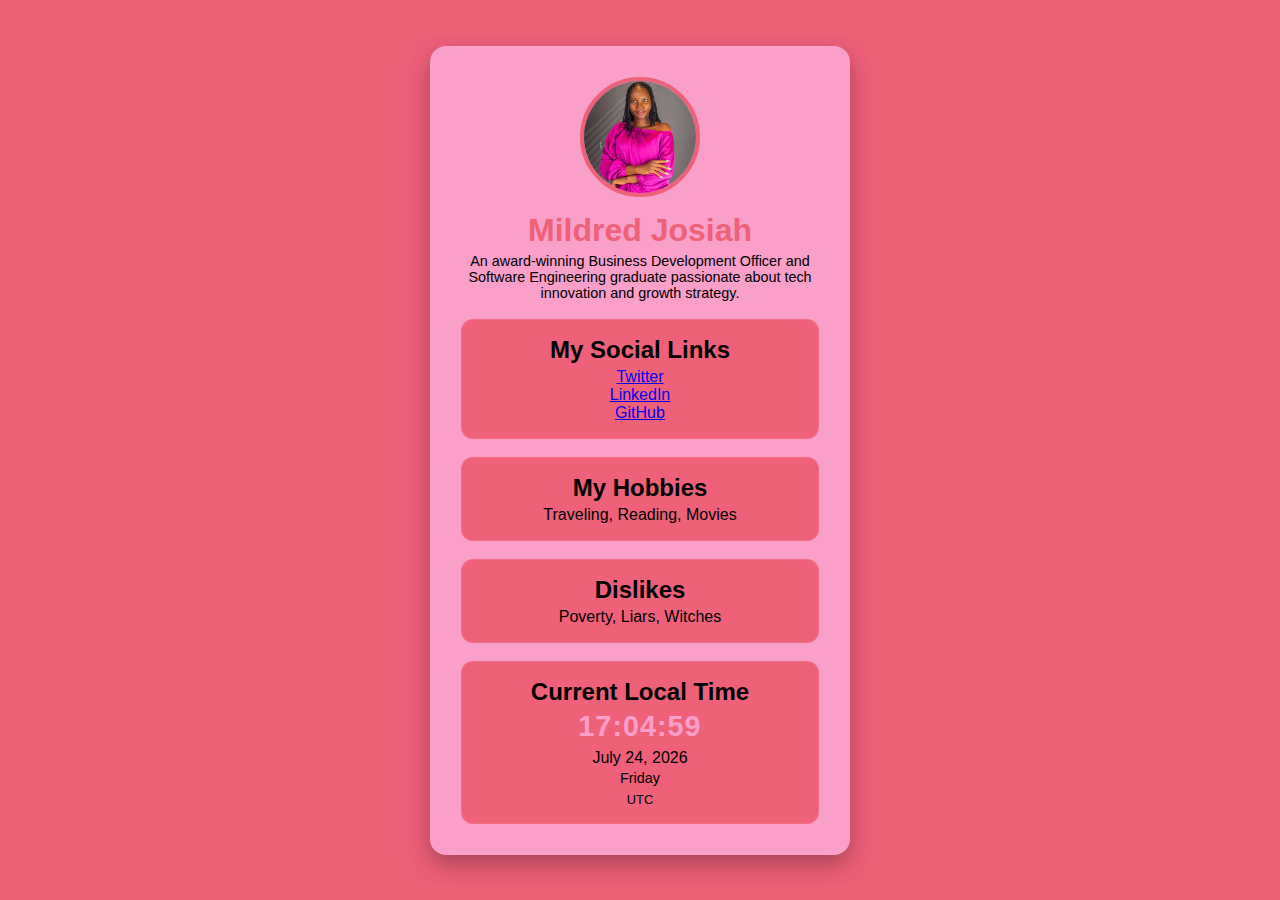
<file: index.html>
<!DOCTYPE html>
<html lang="en">
<head>
  <meta charset="UTF-8">
  <meta name="viewport" content="width=device-width, initial-scale=1.0">
  <title>Profile Card with Current Time & Date</title>
  <link rel="stylesheet" href="style.css">
  </head>
<body>
  <div class="card" data-testid="profile-card">
    <div class="avatar" data-testid="avatar">
      <!-- Replace this with your image -->
      <img src="Mildred.jpeg" alt="Profile Picture">
    </div>
    <div class="name" data-testid="name">Mildred Josiah</div>
    <div class="role" data-testid="role">An award-winning Business Development Officer and Software Engineering graduate passionate about tech innovation and growth strategy.</div>

<div class="social-links" data-testid="social-links">
      <div class="label">My Social Links</div>
     
        <p><a data-testid="test-user-social-twitter" href="https://twitter.com/Mildred-Josiah3" target="_blank" rel="noopener noreferrer">Twitter</a></p>
        <p><a data-testid="test-user-social-linkedin" href="http://linkedin.com/in/mildred-josiah-36bb6a225" target="_blank" rel="Mildred Josia">LinkedIn</a></p>
        <p><a data-testid="test-user-social-github" href="https://github.com/Milli-bae" target="_blank" rel="Mildred Josia">GitHub</a></p>
      
    </div> <br>

    <div class="hobbies" data-testid="hobbies">
      <div class="label">My Hobbies</div>
     
        <p style="color: rgb(0, 0, 0);">Traveling, Reading, Movies</p>
        
    </div> <br>

    <div class="dislikes" data-testid="dislikes">
      <div class="label">Dislikes</div>
     
        <p style="color: rgb(0, 0, 0);">Poverty, Liars, Witches</p>
        
    </div> <br>

    <div class="time-box" data-testid="time-box">
      <div class="label">Current Local Time</div>
      <div class="time" id="currentTime" data-testid="current-time">--:--:--</div>
      <div class="date" id="currentDate" data-testid="current-date">Loading date...</div>
      <div class="day" id="currentDay" data-testid="current-day">Loading day...</div>
      <div class="timezone" id="timezone" data-testid="timezone">Loading timezone...</div>
    </div>
    </div>
     <script src="script.js"></script>
    </body>
</html>
</file>
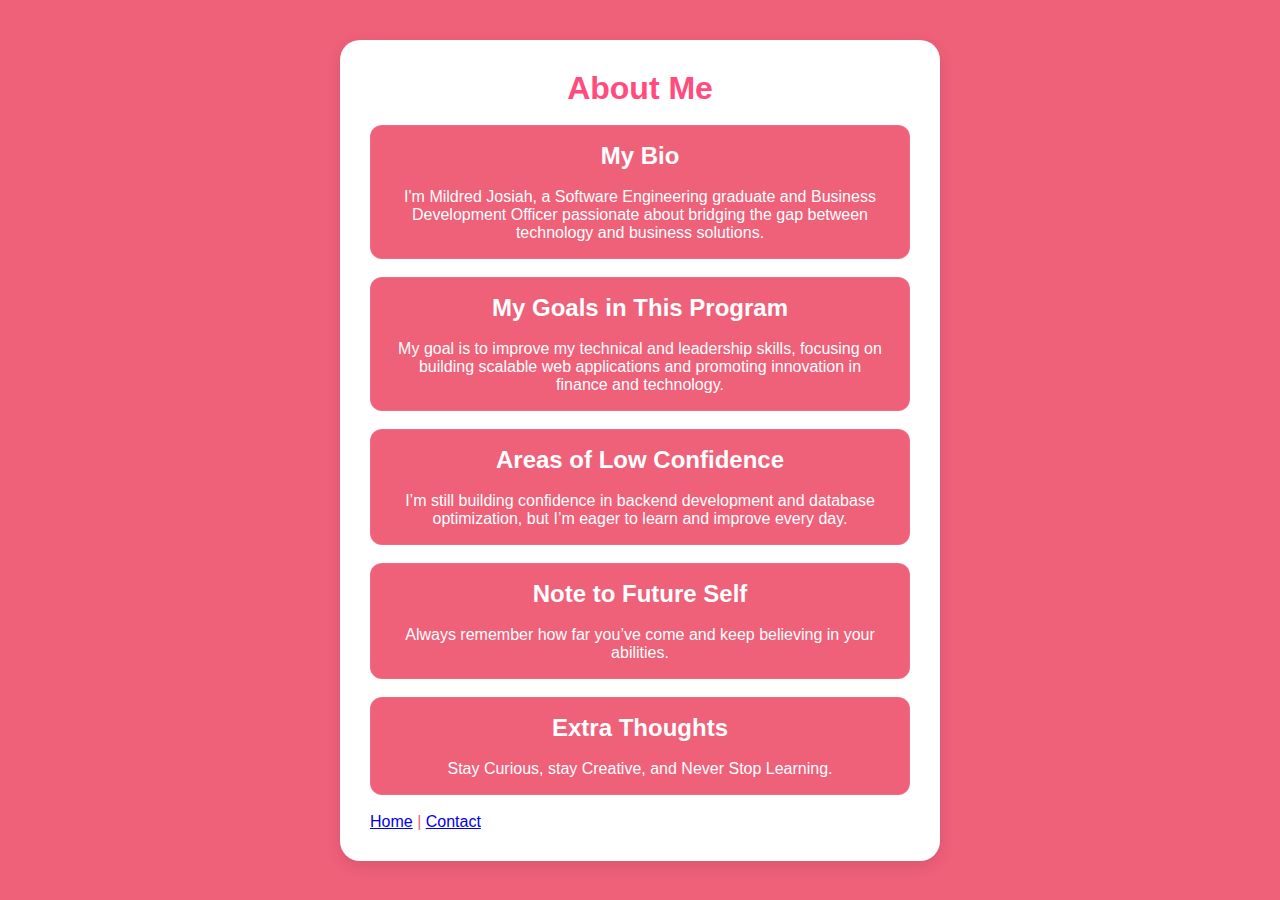
<file: about.html>
<!DOCTYPE html>
<html lang="en">
<head>
  <meta charset="UTF-8">
  <meta name="viewport" content="width=device-width, initial-scale=1.0">
  <title>About Me | Mildred Josiah</title>
  <link rel="stylesheet" href="style.css">
</head>
<body>
  <main data-testid="test-about-page">
    <h1>About Me</h1>
<br>
<div class="biography" data-testid="biography">
      <h2 style="color: rgb(255, 255, 255);"><b>My Bio</b></h2><br>
     <p style="color: rgb(255, 255, 255);">
        I'm Mildred Josiah, a Software Engineering graduate and Business Development Officer
        passionate about bridging the gap between technology and business solutions.
      </p>
        
    </div>

<br>
  <div class="mygoals" data-testid="mygoals">
      <h2 style="color: rgb(255, 255, 255);"><b>My Goals in This Program</b></h2><br>
      <p style="color: rgb(255, 255, 255);">
        My goal is to improve my technical and leadership skills, focusing on building scalable
        web applications and promoting innovation in finance and technology.
      </p>
    </div>
<br>
    <div class="confidence" data-testid="confidence">
      <h2 style="color: rgb(255, 255, 255);"><b>Areas of Low Confidence</b></h2><br>
      <p style="color: rgb(255, 255, 255);">
        I’m still building confidence in backend development and database optimization,
        but I’m eager to learn and improve every day.
      </p>
    </div>
<br>
   <div class="futureself" data-testid="futureself">
      <h2 style="color: rgb(255, 255, 255);"><b>Note to Future Self</b></h2><br>
      <p  style="color: rgb(255, 255, 255);">
        Always remember how far you’ve come and keep believing in your abilities.
      </p>
   </div>
<br>
   <div class="extrathoughts" data-testid="extrathoughts">
      <h2  style="color: rgb(255, 255, 255);"><b>Extra Thoughts</b></h2><br>
      <p   style="color: rgb(255, 255, 255);">
        Stay Curious, stay Creative, and Never Stop Learning.
      </p>
   </div>
<br>
    <div class="links">
      <a href="index.html">Home</a> |
      <a href="contact.html">Contact</a>
    </div>
  </main>
</body>
</html>
</file>
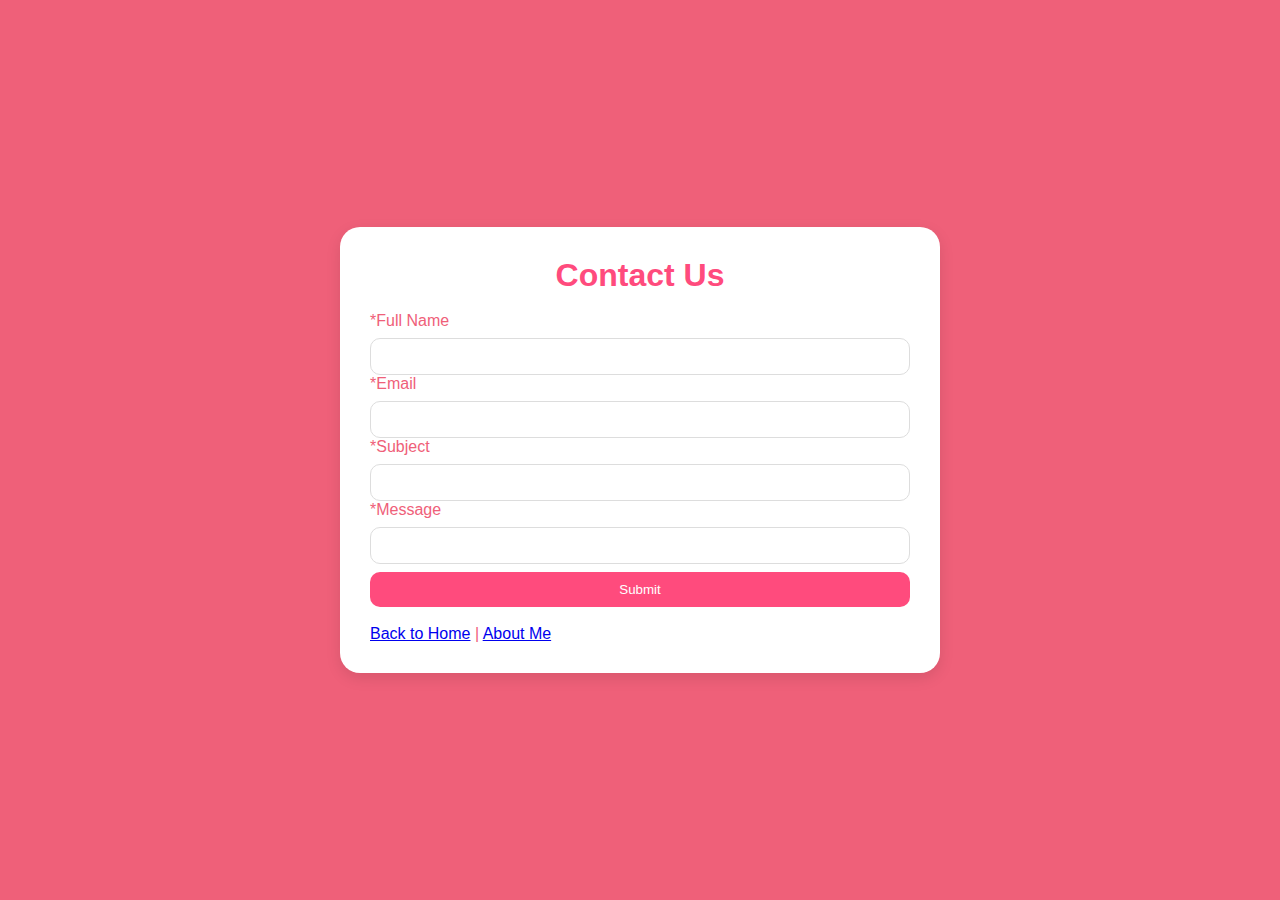
<file: contact.html>
<!DOCTYPE html>
<html lang="en">
<head>
  <meta charset="UTF-8">
  <meta name="viewport" content="width=device-width, initial-scale=1.0">
  <title>Contact | Mildred Josiah</title>
  <link rel="stylesheet" href="style.css">
</head>
<body>
  <main>
    <h1>Contact Us</h1><br>
    <form id="contactForm">
      <label for="name">*Full Name</label>
      <input type="text" id="name" required data-testid="test-contact-name" aria-describedby="error-name">
      <small id="error-name" data-testid="test-contact-error-name" class="error"></small>

      <label for="email">*Email</label>
      <input type="email" id="email" required data-testid="test-contact-email" aria-describedby="error-email">
      <small id="error-email" data-testid="test-contact-error-email" class="error"></small>

      <label for="subject">*Subject</label>
      <input type="text" id="subject" required data-testid="test-contact-subject" aria-describedby="error-subject">
      <small id="error-subject" data-testid="test-contact-error-subject" class="error"></small>

      <label for="message">*Message</label>
     <input type="textarea" id="message" required minlength="10" data-testid="message" aria-describedby="error-message">
      <small id="error-message" data-testid="test-contact-error-message" class="error"></small>

<button type="submit">Submit</button>

      <!-- Success message -->
      <p id="successMessage" class="success" hidden>
        ✅ Form submitted successfully!
      </p>

      <!-- <button type="submit" data-testid="test-contact-submit">Submit</button>
      <p id="successMessage" data-testid="test-contact-success" class="success" hidden>✅ Message sent successfully!</p> -->
    </form>
<br>
    <div class="links">
      <a href="index.html">Back to Home</a> |
      <a href="about.html">About Me</a>
    </div>
  </main>

  
</body>

<script>
  document.addEventListener("DOMContentLoaded", () => {
  const form = document.getElementById("contactForm");
  const successMessage = document.getElementById("successMessage");

  // Error fields
  const errorName = document.getElementById("error-name");
  const errorEmail = document.getElementById("error-email");
  const errorSubject = document.getElementById("error-subject");
  const errorMessage = document.getElementById("error-message");

  form.addEventListener("submit", (event) => {
    event.preventDefault(); // Stop form from reloading

    // Get input values
    const name = document.getElementById("name").value.trim();
    const email = document.getElementById("email").value.trim();
    const subject = document.getElementById("subject").value.trim();
    const message = document.getElementById("message").value.trim();

    // Reset all error messages
    errorName.textContent = "";
    errorEmail.textContent = "";
    errorSubject.textContent = "";
    errorMessage.textContent = "";
    successMessage.hidden = true;

    let valid = true;

    // ✅ Name validation
    if (name === "") {
      errorName.textContent = "Full name is required.";
      valid = false;
    }

    // ✅ Email validation
    const emailPattern = /^[^\s@]+@[^\s@]+\.[^\s@]+$/;
    if (email === "") {
      errorEmail.textContent = "Email is required.";
      valid = false;
    } else if (!emailPattern.test(email)) {
      errorEmail.textContent = "Please enter a valid email address.";
      valid = false;
    }

    // ✅ Subject validation
    if (subject === "") {
      errorSubject.textContent = "Subject is required.";
      valid = false;
    }

    // ✅ Message validation (at least 10 characters)
    if (message === "") {
      errorMessage.textContent = "Message is required.";
      valid = false;
    } else if (message.length < 10) {
      errorMessage.textContent = "Message must be at least 10 characters long.";
      valid = false;
    }

    // ✅ If all fields are valid → show success message
    if (valid) {
      successMessage.hidden = false;
      form.reset();

      // Hide success message after 3 seconds
      setTimeout(() => {
        successMessage.hidden = true;
      }, 3000);
    }
  });
});


</script>

</html>
</file>
<file: style.css>
* {
      box-sizing: border-box;
      margin: 0;
      padding: 0;
      font-family: "Poppins", sans-serif;
    }

    body {
      height: 100vh;
      display: flex;
      align-items: center;
      justify-content: center;
      background: linear-gradient(135deg, #ef6079ff);
      color: #ef6079ff;
    }

    .card {
      background: #f99fc9ff;
      border-radius: 16px;
      padding: 30px;
      width: 420px;
      display: flex;
      flex-direction: column;
      align-items: center;
      box-shadow: 0 10px 25px rgba(0, 0, 0, 0.3);
      border: 1px solid rgba(255, 255, 255, 0.05);
    }

    .avatar {
      width: 120px;
      height: 120px;
      border-radius: 50%;
      overflow: hidden;
      border: 4px solid #ef6079ff;
      margin-bottom: 15px;
    }

main, article {
  background: #fff;
  padding: 30px;
  border-radius: 20px;
  box-shadow: 0 5px 15px rgba(0,0,0,0.1);
  width: 90%;
  max-width: 600px;
}

    .avatar img {
      width: 100%;
      height: 100%;
      object-fit: cover;
    }

    .name {
      font-size: 2rem;
      font-weight: 600;
      margin-bottom: 4px;
    }

    .role {
      color: #000000;
      font-size: 0.9rem;
      margin-bottom: 18px;
      text-align: center;
    }

.social-links {
      background: #ef6079ff;
      padding: 16px 20px;
      border-radius: 12px;
      text-align: center;
      width: 100%;
      border: 1px solid rgba(255, 255, 255, 0.08);
    }

    .hobbies {
      background: #ef6079ff;
      padding: 16px 20px;
      border-radius: 12px;
      text-align: center;
      width: 100%;
      border: 1px solid rgba(255, 255, 255, 0.08);
    }

 .biography {
      background: #ef6079ff;
      padding: 16px 20px;
      border-radius: 12px;
      text-align: center;
      width: 100%;
      border: 1px solid rgba(255, 255, 255, 0.08);
    }

    .mygoals {
      background: #ef6079ff;
      padding: 16px 20px;
      border-radius: 12px;
      text-align: center;
      width: 100%;
      border: 1px solid rgba(255, 255, 255, 0.08);
    } 

     .confidence {
      background: #ef6079ff;
      padding: 16px 20px;
      border-radius: 12px;
      text-align: center;
      width: 100%;
      border: 1px solid rgba(255, 255, 255, 0.08);
    } 

     .futureself {
      background: #ef6079ff;
      padding: 16px 20px;
      border-radius: 12px;
      text-align: center;
      width: 100%;
      border: 1px solid rgba(255, 255, 255, 0.08);
    } 

      .extrathoughts {
      background: #ef6079ff;
      padding: 16px 20px;
      border-radius: 12px;
      text-align: center;
      width: 100%;
      border: 1px solid rgba(255, 255, 255, 0.08);
    } 


 .section {
      background: #ef6079ff;
      padding: 16px 20px;
      border-radius: 12px;
      text-align: center;
      width: 100%;
      border: 1px solid rgba(255, 255, 255, 0.08);
    }


    .dislikes {
      background: #ef6079ff;
      padding: 16px 20px;
      border-radius: 12px;
      text-align: center;
      width: 100%;
      border: 1px solid rgba(255, 255, 255, 0.08);
    }


    .time-box {
      background: #ef6079ff;
      padding: 16px 20px;
      border-radius: 12px;
      text-align: center;
      width: 100%;
      border: 1px solid rgba(255, 255, 255, 0.08);
    }

    .label {
      color: #000000;
      font-size: 1.5rem;
      font-weight: bold;
      margin-bottom: 4px;
    }

    .time {
      font-size: 1.8rem;
      font-weight: 600;
      color: #f99fc9ff;
      letter-spacing: 1px;
    }

    .date {
      font-size: 1rem;
      margin-top: 6px;
      color: #000000;
    }

    .day {
      color: #000000;
      font-size: 0.9rem;
      margin-top: 3px;
    }

    .timezone {
      margin-top: 6px;
      color: #000000;
      font-size: 0.8rem;
    }

    @media (max-width: 500px) {
      .card {
        width: 90%;
      }
    }

    .nav-menu ul {
  display: flex;
  justify-content: center;
  list-style: none;
  background-color: #fff;
  padding: 1rem 0;
  margin: 0 0 2rem 0;
  border-radius: 8px;
  box-shadow: 0 2px 4px rgba(0,0,0,0.1);
  gap: 2rem;
}

.nav-menu a {
  text-decoration: none;
  color: #0077cc;
  font-weight: bold;
}

.nav-menu a:hover {
  color: #005fa3;
}

.error {
  color: red;
  font-size: 0.8rem;
}

.success {
  color: green;
  font-weight: bold;
}

input, textarea, button {
  width: 100%;
  padding: 10px;
  margin-top: 8px;
  border-radius: 10px;
  border: 1px solid #ddd;
}

button {
  background: #ff4b7d;
  color: white;
  border: none;
  cursor: pointer;
}

button:hover {
  background: #ff7aa2;
}

h1, h2, h3 {
  color: #ff4b7d;
  text-align: center;

}
</file>
